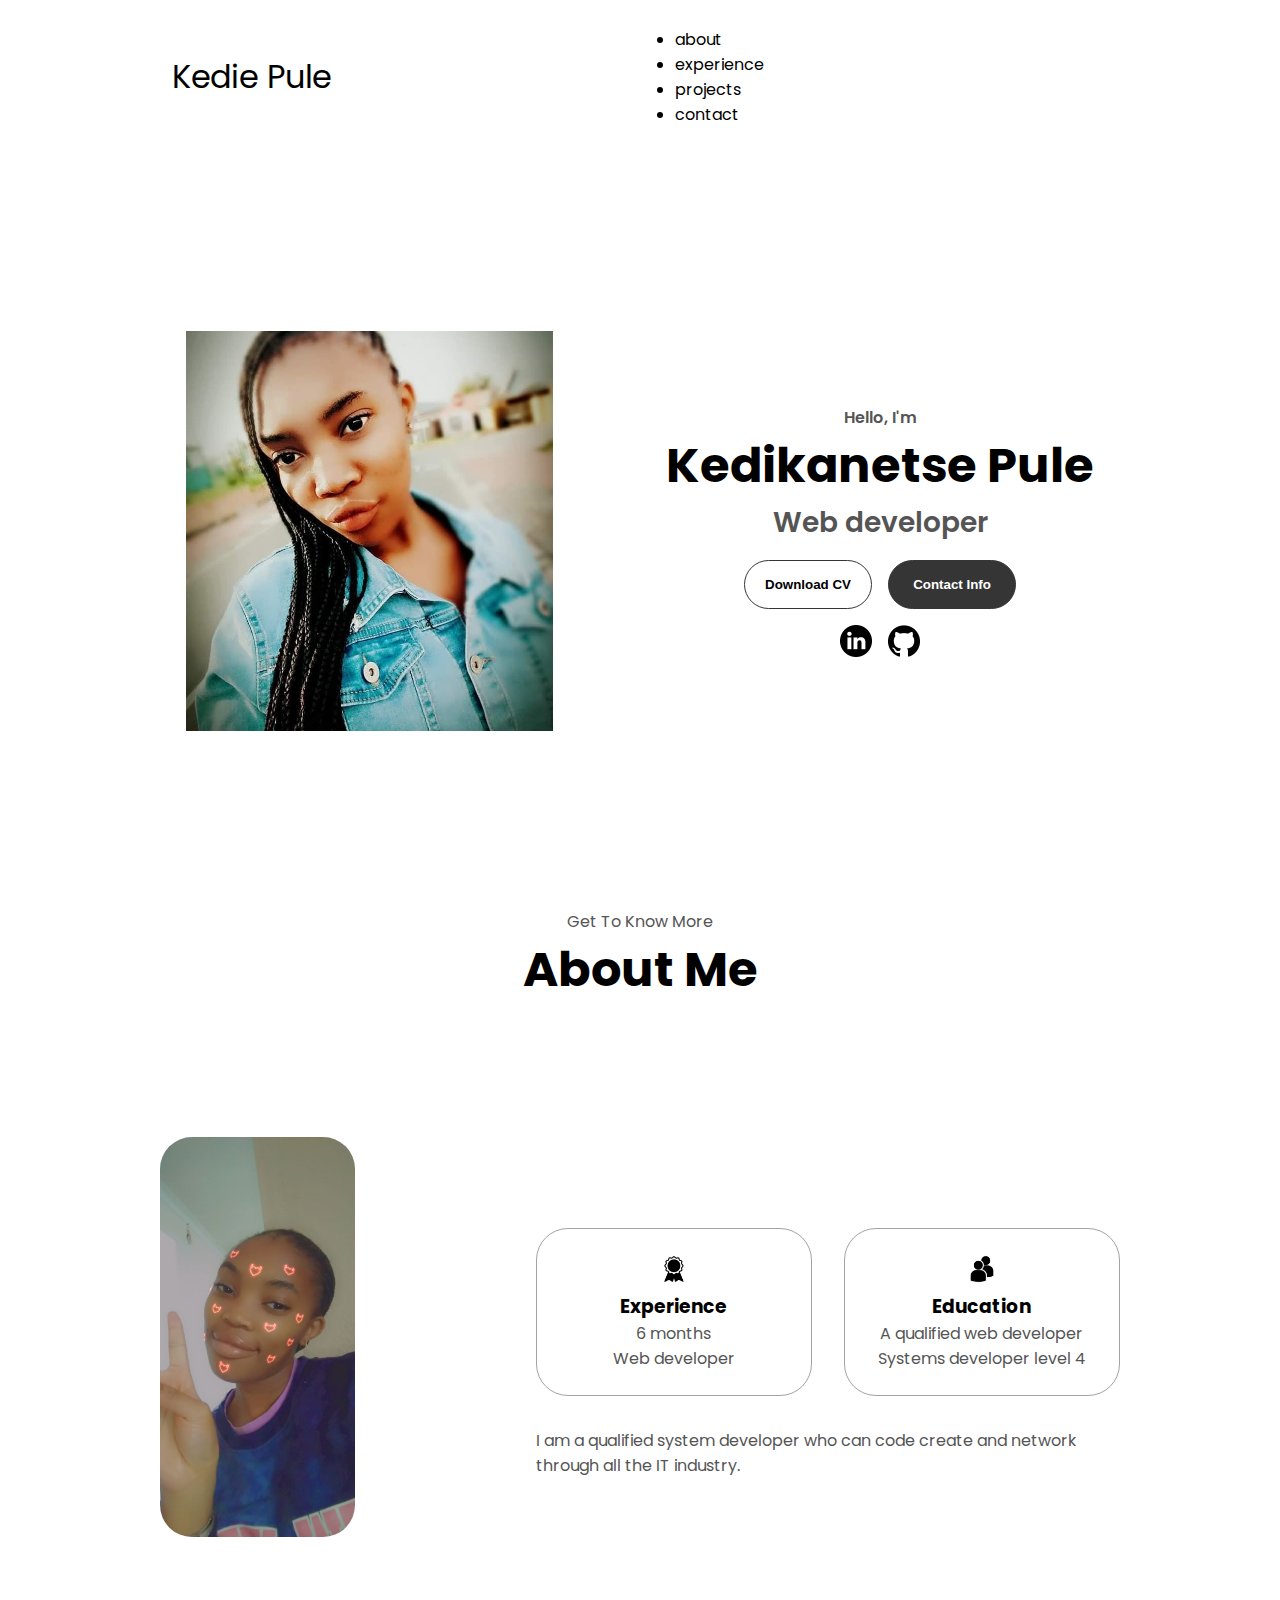
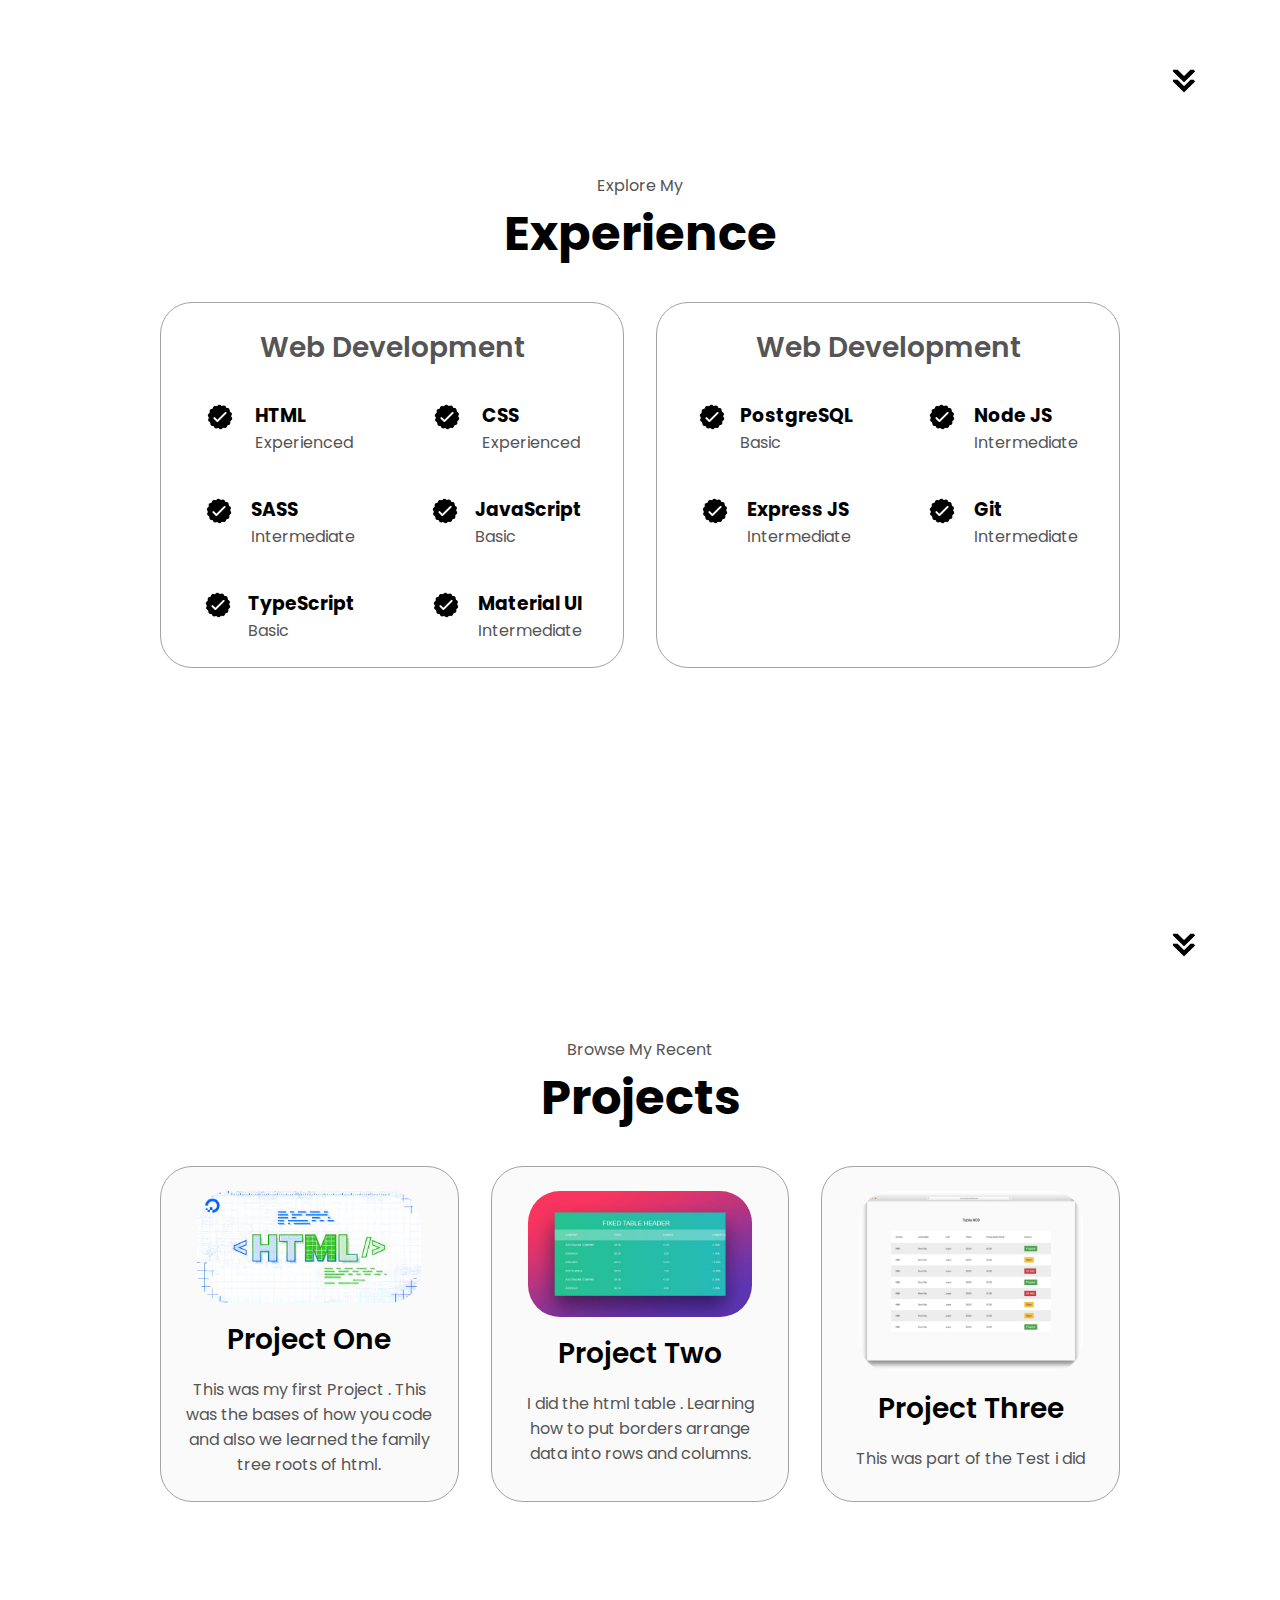
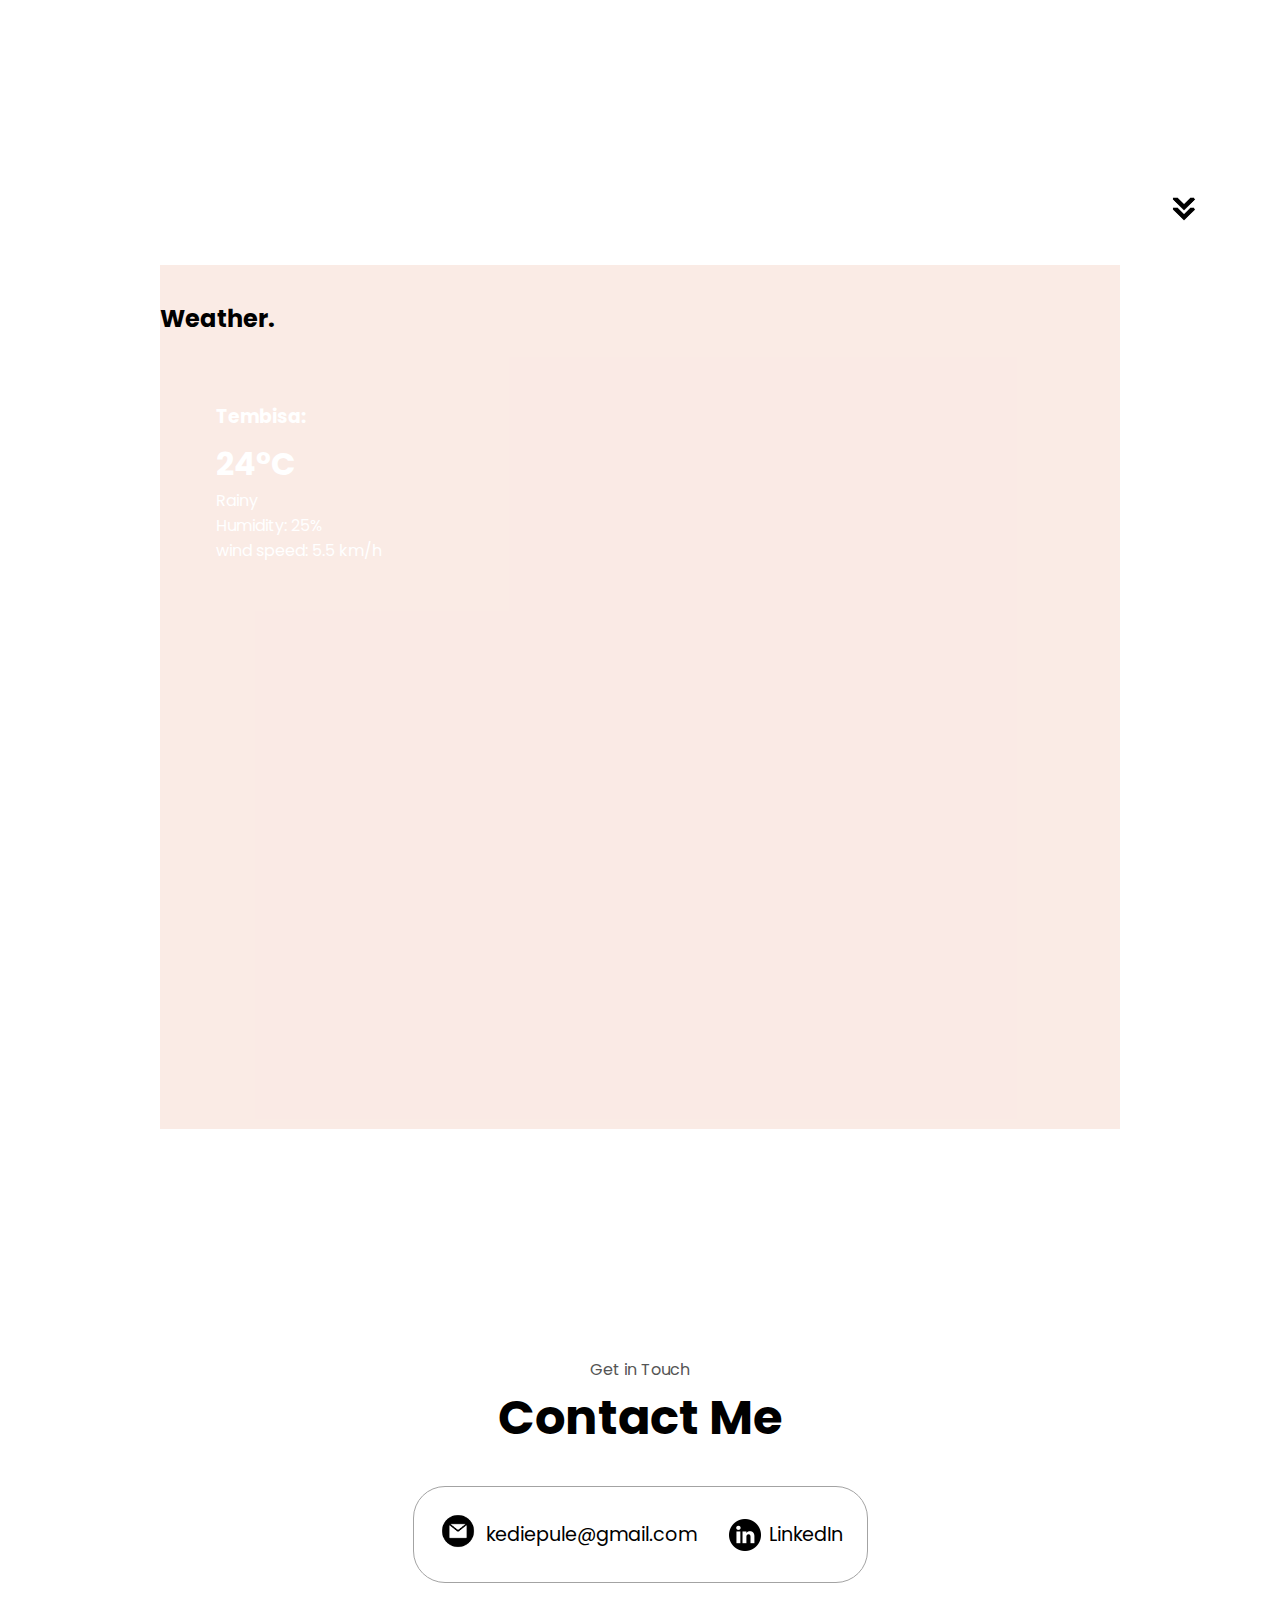
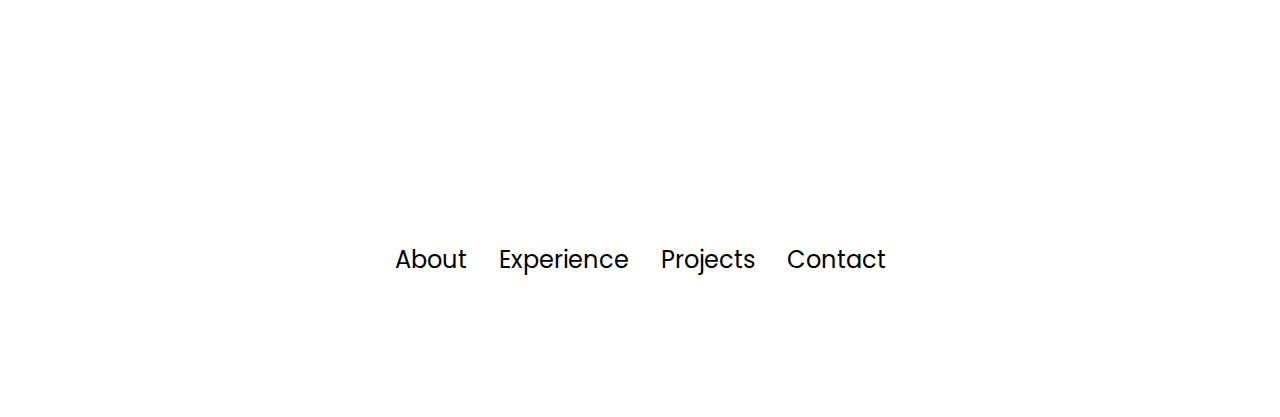
<file: index.html>
<!DOCTYPE html>
<html lang="en">
<head>
    <meta charset="UTF-8">
    <meta http-equiv="X-UA-Compatible" content="IE=edge">
    <meta name="viewport" content="width=device-width, initial-scale=0.5">
    <title>Portfolio</title>
    <link rel="stylesheet" href="style.css">
    <link rel="stylesheet" href="mediastyle.scss">
  </head>
  <body>
    <nav id="desktop-nav">
        <div class="logo">Kedie Pule</div>
        
        <div>
            <ul class="nav-links"></ul>
            <li><a href="#about">about</a></li>
           <li><a href="#experience">experience</a></li>
            <li><a href="#projects">projects</a></li>
            <li><a href="#contact ">contact </li>
            
        </div>
      </nav>
      <nav id="hamburger-nav">
        <div class="logo">kediepule</div>
        <div class="hamburger-menu"></div>
        <div class="hamburger-icon" onclick="togglemenu()"></div>
        <span></span>
        <span></span>
        <span></span>
      </nav>
      <div class="menu-links">
        <li><a href="#about" onclick="togglemenu()">about</a></li>
        <li><a href="#experience"onclick="togglemenu()">experience</a></li>
         <li><a href="#projects"onclick="togglemenu()">projects</a></li>
         <li><a href="#contact "onclick="togglemenu()">contact </li>
         
      </div>
    </nav>
    <section id="profile">
      <div class="section__pic-container">
        <img src="./my pic.jpeg" alt="kedie Pule picture" />
      </div>
      <div class="section__text">
        <p class="section__text__p1">Hello, I'm</p>
        <h1 class="title">Kedikanetse Pule</h1>
        <p class="section__text__p2">Web developer</p>
              
              
        <div class="btn-container">
          <button
            class="btn btn-color-2"
            onclick="window.open('./my resume.pdf')"
          >
            Download CV
          </button>
          <button class="btn btn-color-1" onclick="location.href='./#contact'">
            Contact Info
          </button>
        </div>
        <div id="socials-container">
          <img
            src="./linkedin.png"
            alt="My LinkedIn profile"
            class="icon"
           
          />
          <img
            src="./github.png"
            alt="My Github profile"
            class="icon"
            onclick="location.href='https://github.com/'"
          />
        </div>
      </div>

     
    </section>
    <section id="about">
      <p class="section__text__p1">Get To Know More</p>
      <h1 class="title">About Me</h1>
      <div class="section-container">
        <div class="section__pic-container">
          <img
            src="./kediepule1.jpg"
            alt="Profile picture"
            class="about-pic"
          />
        </div>
        <div class="about-details-container">
          <div class="about-containers">
            <div class="details-container">
              <img
                src="./experience.png"
                alt="Experience icon"
                class="icon"
              />
              <h3>Experience</h3>
              <p>6 months<br />Web developer</p>
            </div>
            <div class="details-container">
              <img
                src="./education.png"
                alt="Education icon"
                class="icon"
              />
              <h3>Education</h3>
              <p>A qualified web developer<br /> Systems developer level 4</p>
            </div>
          </div>
          <div class="text-container">
            <p>
              I am a qualified system developer who can code create and network through all the IT industry.
            </p>
          </div>
        </div>
      </div>
      <img
        src="./arrow.png"
        alt="Arrow icon"
        class="icon arrow"
        onclick="location.href='./#experience'"
      />
    </section>
    <section id="experience">
      <p class="section__text__p1">Explore My</p>
      <h1 class="title">Experience</h1>
      <div class="experience-details-container">
        <div class="about-containers">
          <div class="details-container">
            <h2 class="experience-sub-title">Web Development</h2>
            <div class="article-container">
              <article>
                <img
                  src="./checkmark.png"
                  alt="Experience icon"
                  class="icon"
                />
                <div>
                  <h3>HTML</h3>
                  <p>Experienced</p>
                </div>
              </article>
              <article>
                <img
                  src="./checkmark.png"
                  alt="Experience icon"
                  class="icon"
                />
                <div>
                  <h3>CSS</h3>
                  <p>Experienced</p>
                </div>
              </article>
              <article>
                <img
                  src="./checkmark.png"
                  alt="Experience icon"
                  class="icon"
                />
                <div>
                  <h3>SASS</h3>
                  <p>Intermediate</p>
                </div>
              </article>
              <article>
                <img
                  src="./checkmark.png"
                  alt="Experience icon"
                  class="icon"
                />
                <div>
                  <h3>JavaScript</h3>
                  <p>Basic</p>
                </div>
              </article>
              <article>
                <img
                  src="./checkmark.png"
                  alt="Experience icon"
                  class="icon"
                />
                <div>
                  <h3>TypeScript</h3>
                  <p>Basic</p>
                </div>
              </article>
              <article>
                <img
                  src="./checkmark.png"
                  alt="Experience icon"
                  class="icon"
                />
                <div>
                  <h3>Material UI</h3>
                  <p>Intermediate</p>
                </div>
              </article>
            </div>
          </div>
          <div class="details-container">
            <h2 class="experience-sub-title">Web Development</h2>
            <div class="article-container">
              <article>
                <img
                  src="./checkmark.png"
                  alt="Experience icon"
                  class="icon"
                />
                <div>
                  <h3>PostgreSQL</h3>
                  <p>Basic</p>
                </div>
              </article>
              <article>
                <img
                  src="./checkmark.png"
                  alt="Experience icon"
                  class="icon"
                />
                <div>
                  <h3>Node JS</h3>
                  <p>Intermediate</p>
                </div>
              </article>
              <article>
                <img
                  src="./checkmark.png"
                  alt="Experience icon"
                  class="icon"
                />
                <div>
                  <h3>Express JS</h3>
                  <p>Intermediate</p>
                </div>
              </article>
              <article>
                <img
                  src="./checkmark.png"
                  alt="Experience icon"
                  class="icon"
                />
                <div>
                  <h3>Git</h3>
                  <p>Intermediate</p>
                </div>
              </article>
            </div>
          </div>
        </div>
      </div>
      <img
        src="./arrow.png"
        alt="Arrow icon"
        class="icon arrow"
        onclick="location.href='./#projects'"
      />
    </section>
    <section id="projects">
      <p class="section__text__p1">Browse My Recent</p>
      <h1 class="title">Projects</h1>
      <div class="experience-details-container">
        <div class="about-containers">
          <div class="details-container color-container">
            <div class="article-container">
              <img
                src="./pule.jpeg"
                alt="Project 1"
                class="project-img"
              />
            </div>
            <h2 class="experience-sub-title project-title">Project One</h2>
            <p> This was my first Project . This was the bases of how you code and also we learned the family tree roots of html.</p>
          </div>
          <div class="details-container color-container">
            <div class="article-container">
              <img
                src="./table-header.webp"
                alt="Project 2"
                class="project-img"
              />
            </div>
            <h2 class="experience-sub-title project-title">Project Two</h2>
            <p> I did the html table . Learning how to put borders arrange data into rows and columns.</p>
          </div>
          <div class="details-container color-container">
            <div class="article-container">
              <img
                src="./table-09.jpg"
                alt="Project 3"
                class="project-img"
              />
            </div>
            <h2 class="experience-sub-title project-title">Project Three</h2>
            <p> This was part of the Test i did </p>
            
          </div>
        </div>
      </div>
      <img
        src="./arrow.png"
        alt="Arrow icon"
        class="icon arrow"
        onclick="location.href='./#contact'"
      />
    </section>

     <!--=== Get weather Section ===-->
     <section class="weather section" id="weather">
      <h2 class="section-title-2">
          <span>Weather.</span>
      </h2>

      <div class="weather-card" style="height: 400px;">
          <div class="search-container">
                  <path d="M18.031 16.6168L22.3137 20.8995L20.8995 22.3137L16.6168 18.031C15.0769 19.263 13.124 20 11 20C6.032 20 2 15.968 2 11C2 6.032 6.032 2 11 2C15.968 2 20 6.032 20 11C20 13.124 19.263 15.0769 18.031 16.6168ZM16.0247 
                  15.8748C17.2475 14.6146 18 12.8956 18 11C18 7.1325 14.8675 4 11 4C7.1325 4 4 7.1325 4 11C4 14.8675 7.1325 18 11 18C12.8956 18 
                  14.6146 17.2475 15.8748 16.0247L16.0247 15.8748Z"></path></svg></button>
          </div>

          <div class="weather-info">
              <h3 class="weather-city">
                  Tembisa:
              </h3>
              <h1 class="weather-temp">
                  24&deg;C
              </h1>
              <div class="weather-description">
                  Rainy
              </div>
              <div class="weather-humidity">
                  Humidity: 25%
              </div>
              <div class="weather-wind">
                  wind speed: 5.5 km/h
              </div>
          </div>
      </div>
  </section>

    <section id="contact">
      <p class="section__text__p1">Get in Touch</p>
      <h1 class="title">Contact Me</h1>
      <div class="contact-info-upper-container">
        <div class="contact-info-container">
          <img
            src="./email.png"
            alt="Email icon"
            class="icon contact-icon email-icon"
          />
          <p><a href="kediepule@gmail.com">kediepule@gmail.com</a></p>
        </div>
        <div class="contact-info-container">
          <img
            src="./linkedin.png"
            alt="LinkedIn icon"
            class="icon contact-icon"
          />
          <p><a href="https://www.linkedin.com">LinkedIn</a></p>
        </div>
      </div>
    </section>
    <footer>
      <nav>
        <div class="nav-links-container">
          <ul class="nav-links">
            <li><a href="#about">About</a></li>
            <li><a href="#experience">Experience</a></li>
            <li><a href="#projects">Projects</a></li>
            <li><a href="#contact">Contact</a></li>
          </ul>
        </div>
      </nav>
    </footer>
    <script src="script.js"></script>
  </body>
</html>
</file>
<file: style.css>
/* GENERAL */

@import url("https://fonts.googleapis.com/css2?family=Poppins:wght@300;400;500;600&display=swap");

* {
  margin: 0;
  padding: 0;
}

body {
  font-family: "Poppins", sans-serif;
}

html {
  scroll-behavior: smooth;
}

p {
  color: rgb(85, 85, 85);
}

/* TRANSITION */

a,
.btn {
  transition: all 300ms ease;
}

/* DESKTOP NAV */

nav,
.nav-links {
  display: flex;
}

nav {
  justify-content: space-around;
  align-items: center;
  height: 17vh;
}

.nav-links {
  gap: 2rem;
  list-style: none;
  font-size: 1.5rem;
}

a {
  color: black;
  text-decoration: none;
  text-decoration-color: white;
}

a:hover {
  color: grey;
  text-decoration: underline;
  text-decoration-color: rgb(181, 181, 181);
}

.logo {
  font-size: 2rem;
}

.logo:hover {
  cursor: default;
}

/* HAMBURGER MENU */

#hamburger-nav {
  display: none;
}

.hamburger-menu {
  position: relative;
  display: inline-block;
}

.hamburger-icon {
  display: flex;
  flex-direction: column;
  justify-content: space-between;
  height: 24px;
  width: 30px;
  cursor: pointer;
}

.hamburger-icon span {
  width: 100%;
  height: 2px;
  background-color: black;
  transition: all 0.3 ease-in-out;
}

.menu-links {
  position: absolute;
  top: 100%;
  right: 0;
  background-color: white;
  width: fit-content;
  max-height: 0;
  overflow: hidden;
  transition: all 0.3 ease-in-out;
}

.menu-links a {
  display: block;
  padding: 10px;
  text-align: center;
  font-size: 1.5rem;
  color: black;
  text-decoration: none;
  transition: all 0.3 ease-in-out;
}

.menu-links li {
  list-style: none;
}

.menu-links.open {
  max-height: 300px;
}

.hamburger-icon.open span:first-child {
  transform: rotate(45deg) translate(10px, 5px);
}

.hamburger-icon.open span:nth-child(2) {
  opacity: 0;
}

.hamburger-icon.open span:last-child {
  transform: rotate(-45deg) translate(10px, -5px);
}

.hamburger-icon span:first-child {
  transform: none;
}

.hamburger-icon span:first-child {
  opacity: 1;
}

.hamburger-icon span:first-child {
  transform: none;
}

/* SECTIONS */

section {
  padding-top: 4vh;
  height: 96vh;
  margin: 0 10rem;
  box-sizing: border-box;
  min-height: fit-content;
}

.section-container {
  display: flex;
}

/* PROFILE SECTION */

#profile {
  display: flex;
  justify-content: center;
  gap: 5rem;
  height: 80vh;
}

.section__pic-container {
  display: flex;
  height: 400px;
  width: 400px;
  margin: auto 0;
}

.section__text {
  align-self: center;
  text-align: center;
}

.section__text p {
  font-weight: 600;
}

.section__text__p1 {
  text-align: center;
}

.section__text__p2 {
  font-size: 1.75rem;
  margin-bottom: 1rem;
}

.title {
  font-size: 3rem;
  text-align: center;
}

#socials-container {
  display: flex;
  justify-content: center;
  margin-top: 1rem;
  gap: 1rem;
}

/* ICONS */

.icon {
  cursor: pointer;
  height: 2rem;
}

/* BUTTONS */

.btn-container {
  display: flex;
  justify-content: center;
  gap: 1rem;
}

.btn {
  font-weight: 600;
  transition: all 300ms ease;
  padding: 1rem;
  width: 8rem;
  border-radius: 2rem;
}

.btn-color-1,
.btn-color-2 {
  border: rgb(53, 53, 53) 0.1rem solid;
}

.btn-color-1:hover,
.btn-color-2:hover {
  cursor: pointer;
}

.btn-color-1,
.btn-color-2:hover {
  background: rgb(53, 53, 53);
  color: white;
}

.btn-color-1:hover {
  background: rgb(0, 0, 0);
}

.btn-color-2 {
  background: none;
}

.btn-color-2:hover {
  border: rgb(255, 255, 255) 0.1rem solid;
}

.btn-container {
  gap: 1rem;
}

/* ABOUT SECTION */

#about {
  position: relative;
}

.about-containers {
  gap: 2rem;
  margin-bottom: 2rem;
  margin-top: 2rem;
}

.about-details-container {
  justify-content: center;
  flex-direction: column;
}

.about-containers,
.about-details-container {
  display: flex;
}

.about-pic {
  border-radius: 2rem;
}

.arrow {
  position: absolute;
  right: -5rem;
  bottom: 2.5rem;
}

.details-container {
  padding: 1.5rem;
  flex: 1;
  background: white;
  border-radius: 2rem;
  border: rgb(53, 53, 53) 0.1rem solid;
  border-color: rgb(163, 163, 163);
  text-align: center;
}

.section-container {
  gap: 4rem;
  height: 80%;
}

.section__pic-container {
  height: 400px;
  width: 400px;
  margin: auto 0;
}

/* EXPERIENCE SECTION */

#experience {
  position: relative;
}

.experience-sub-title {
  color: rgb(85, 85, 85);
  font-weight: 600;
  font-size: 1.75rem;
  margin-bottom: 2rem;
}

.experience-details-container {
  display: flex;
  justify-content: center;
  flex-direction: column;
}

.article-container {
  display: flex;
  text-align: initial;
  flex-wrap: wrap;
  flex-direction: row;
  gap: 2.5rem;
  justify-content: space-around;
}

article {
  display: flex;
  width: 10rem;
  justify-content: space-around;
  gap: 0.5rem;
}

article .icon {
  cursor: default;
}

/* PROJECTS SECTION */

#projects {
  position: relative;
}

.color-container {
  border-color: rgb(163, 163, 163);
  background: rgb(250, 250, 250);
}

.project-img {
  border-radius: 2rem;
  width: 90%;
  height: 90%;
}

.project-title {
  margin: 1rem;
  color: black;
}

.project-btn {
  color: black;
  border-color: rgb(163, 163, 163);
}

/* CONTACT */

#contact {
  display: flex;
  justify-content: center;
  flex-direction: column;
  height: 70vh;
}

.contact-info-upper-container {
  display: flex;
  justify-content: center;
  border-radius: 2rem;
  border: rgb(53, 53, 53) 0.1rem solid;
  border-color: rgb(163, 163, 163);
  background: (250, 250, 250);
  margin: 2rem auto;
  padding: 0.5rem;
}

.contact-info-container {
  display: flex;
  align-items: center;
  justify-content: center;
  gap: 0.5rem;
  margin: 1rem;
}

.contact-info-container p {
  font-size: larger;
}

.contact-icon {
  cursor: default;
}

.email-icon {
  height: 2.5rem;
}

/* FOOTER SECTION */

footer {
  height: 26vh;
  margin: 0 1rem;
}

footer p {
  text-align: center;
}
#weather{
  display:block;
}

#weather{
  background-color: hsla(15, 68%, 85%, 0.4);
}
.weather-card {
  padding: 1.5rem;
  max-width: 100%;
  margin: 2rem;
  border-radius: 0.5rem;
  background-image: url('https://source.unsplash.com/1600x900/?nature,sunset');
  background-size: cover; 
  background-position: center; 
  color: white; 
}

.weather-city{
  margin-bottom: .6rem;
  margin-top: .6rem;
}

.search-container{
  display: flex;
  align-items: center;
  justify-content: space-around;
}

.weather-search-button{
  border: 2px solid var(--the-orange);
  border-radius: 50%;
  width: 2rem;
  height: 2rem;
  background-color: var(--black-color);
  cursor: pointer;
  transition: background-color .4s;
}

.weather-search-button svg {
  fill: white;
  transition: fill .4s;
}

.weather-search-button svg:hover{
  fill: var(--black-color);
}

.weather-search-bar{
  border: 2px solid var(--the-orange);
  color: white;
  padding: .5rem;
  background-color: rgba(0, 0, 0, 0.6);
  font-size: .8rem;
  border-radius: 18px;
  font-family: inherit;
  width: calc(100% - 3rem);
}

.weather-search-button:hover{
  background-color: #fff;
}

.weather-statement{
  text-align: center;
  margin-bottom: 1.5rem;
}

.weather{
  margin-bottom: 1.5rem;
}

.weather-statement p{
  margin-bottom: .8rem;
}

.weather-statement ul li{
  line-height: 1.5rem;
}
</file>
